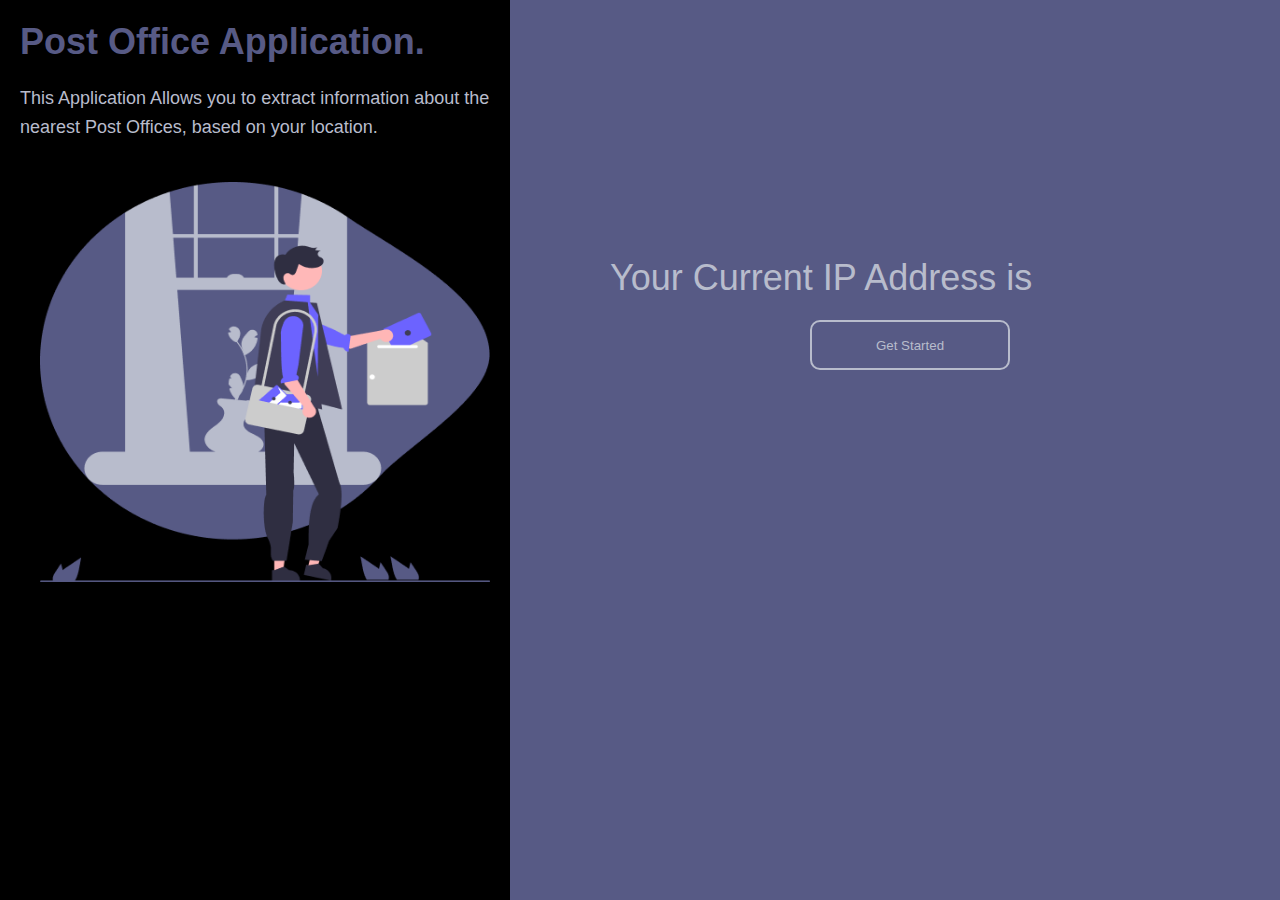
<file: index.html>
<!DOCTYPE html>
<html lang="en">
  <head>
    <meta charset="UTF-8" />
    <meta name="viewport" content="width=device-width, initial-scale=1.0" />
    <title>Post Office App</title>
    <link
      rel="shortcut icon"
      href="imgs/icons8-map-64.png"
      type="image/x-icon"
    />

    <!--link CSS-->
    <link rel="stylesheet" href="style.css" />
  </head>
  <body>
    <div class="container">
      <div class="about-app">
        <h2>Post Office Application.</h2>
        <p>
          This Application Allows you to extract information about the nearest
          Post Offices, based on your location.
        </p>
        <img src="imgs/undraw_messenger_re_8bky 1.png" alt="image" />
      </div>
      <div class="address">
        <h2>Your Current IP Address is <span id="ip-address"></span></h2>
        <button class="get-started" onclick="redirectToMap()">
          Get Started
        </button>
      </div>
    </div>

    <!--link JS-->
    <script src="https://ajax.googleapis.com/ajax/libs/jquery/3.2.1/jquery.min.js"></script>
    <script src="script.js"></script>
  </body>
</html>
</file>
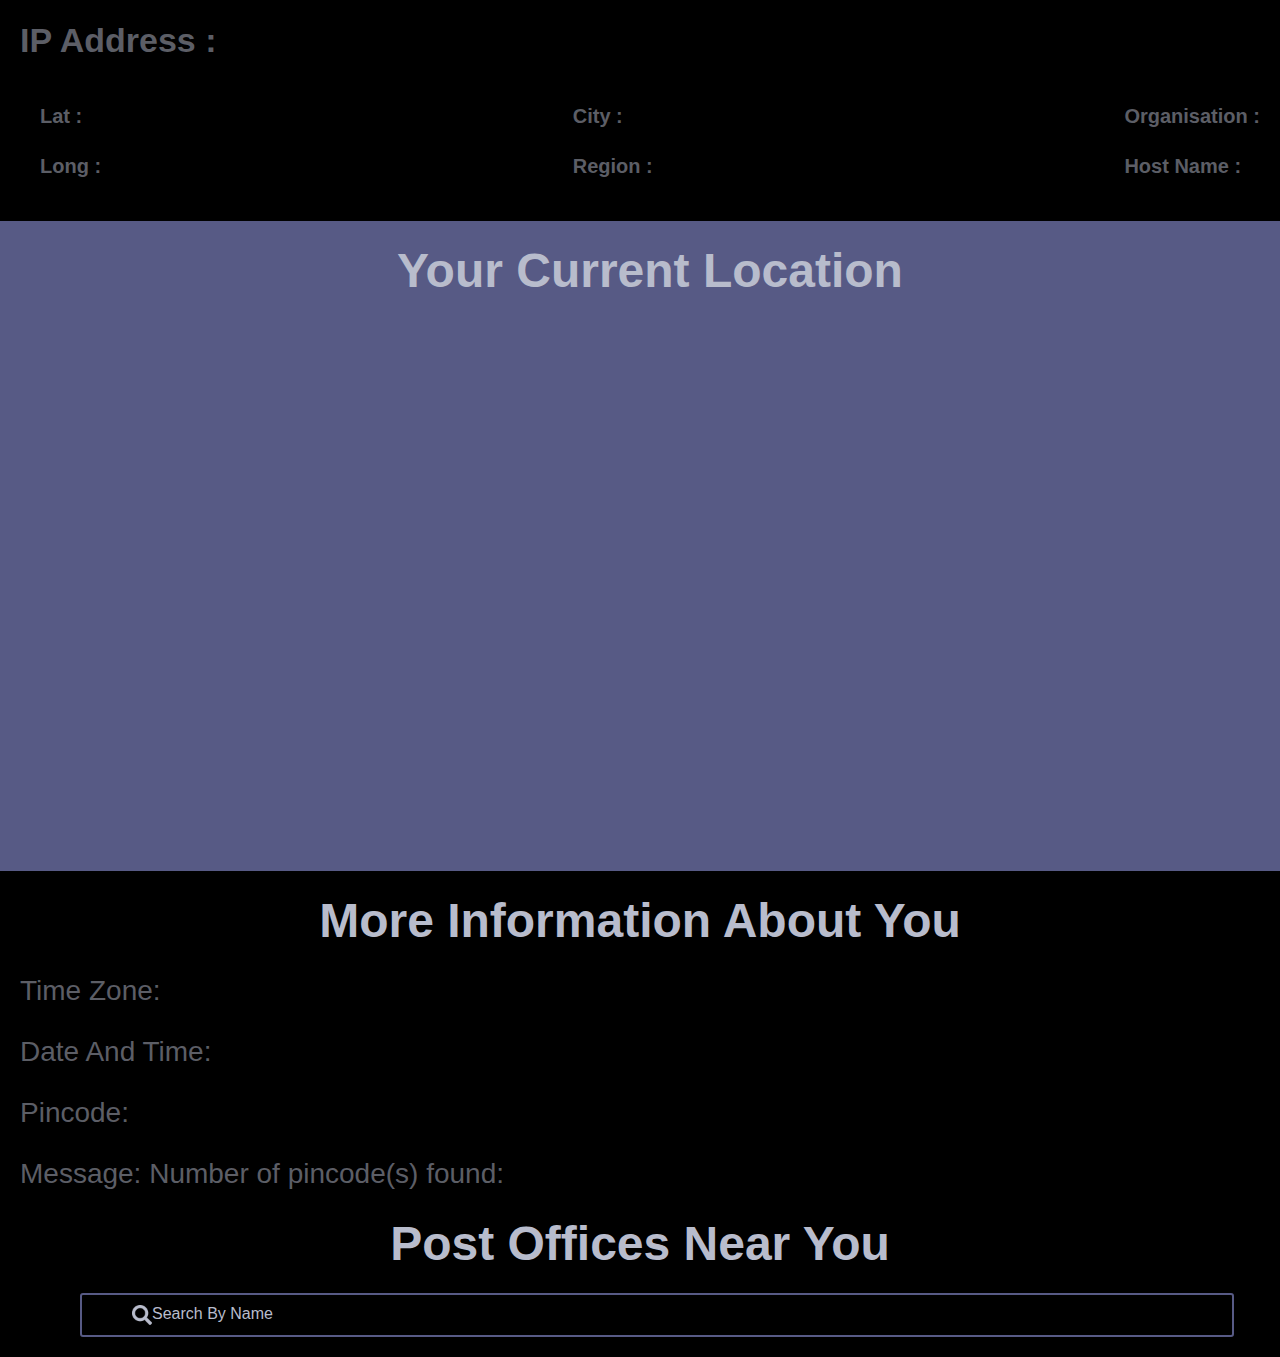
<file: map.html>
<!DOCTYPE html>
<html lang="en">
  <head>
    <meta charset="UTF-8" />
    <meta name="viewport" content="width=device-width, initial-scale=1.0" />
    <title>Post Office App</title>
    <link
      rel="shortcut icon"
      href="imgs/icons8-map-64.png"
      type="image/x-icon"
    />

    <!--link CSS-->
    <link rel="stylesheet" href="style.css" />
  </head>
  <body>
    <div class="container2">
      <p>IP Address : <span id="ip-address2"></span></p>

      <div class="lat-long">
        <div>
          <p>Lat : <span></span></p>
          <p>Long : <span></span></p>
        </div>
        <div>
          <p>City : <span></span></p>
          <p>Region : <span></span></p>
        </div>
        <div>
          <p>Organisation : <span></span></p>
          <p>Host Name : <span></span></p>
        </div>
      </div>

      <div class="map">
        <p>Your Current Location</p>
        <div id="map"></div>
      </div>

      <h3>More Information About You</h3>
      <div class="more-info">
        <p>Time Zone: <span></span></p>
        <p>Date And Time: <span></span></p>
        <p>Pincode: <span></span></p>
        <p>Message: Number of pincode(s) found: <span></span></p>
      </div>

      <h3>Post Offices Near You</h3>
      <div class="editable-div" contenteditable="true" onkeypress="remove()">
        <img src="imgs/Vector (3).png" style="height: 20px; width: 20px" />
        Search By Name
      </div>
      <div class="cards">
        <!-- <div class="flex">
                <div class="card">
                    <p>Name: <span>purnima</span></p>
                    <p>Branch Type: <span>purnima</span></p>
                    <p>Delivery Status: <span>purnima</span></p>
                    <p>District: <span>purnima</span></p>
                    <p>Division: <span>purnima</span></p>
                </div>
                <div class="card">
                    <p>Name: <span>purnima</span></p>
                    <p>Branch Type: <span>purnima</span></p>
                    <p>Delivery Status: <span>purnima</span></p>
                    <p>District: <span>purnima</span></p>
                    <p>Division: <span>purnima</span></p>
                </div>
            </div>
            <div class="flex">
                <div class="card">
                    <p>Name: <span>purnima</span></p>
                    <p>Branch Type: <span>purnima</span></p>
                    <p>Delivery Status: <span>purnima</span></p>
                    <p>District: <span>purnima</span></p>
                    <p>Division: <span>purnima</span></p>
                </div>
                <div class="card">
                    <p>Name: <span>purnima</span></p>
                    <p>Branch Type: <span>purnima</span></p>
                    <p>Delivery Status: <span>purnima</span></p>
                    <p>District: <span>purnima</span></p>
                    <p>Division: <span>purnima</span></p>
                </div>
            </div>
            <div class="flex">
                <div class="card">
                    <p>Name: <span>purnima</span></p>
                    <p>Branch Type: <span>purnima</span></p>
                    <p>Delivery Status: <span>purnima</span></p>
                    <p>District: <span>purnima</span></p>
                    <p>Division: <span>purnima</span></p>
                </div>
                <div class="card">
                    <p>Name: <span>purnima</span></p>
                    <p>Branch Type: <span>purnima</span></p>
                    <p>Delivery Status: <span>purnima</span></p>
                    <p>District: <span>purnima</span></p>
                    <p>Division: <span>purnima</span></p>
                </div>
            </div>
            <div class="flex">
                <div class="card">
                    <p>Name: <span>purnima</span></p>
                    <p>Branch Type: <span>purnima</span></p>
                    <p>Delivery Status: <span>purnima</span></p>
                    <p>District: <span>purnima</span></p>
                    <p>Division: <span>purnima</span></p>
                </div>
                <div class="card">
                    <p>Name: <span>purnima</span></p>
                    <p>Branch Type: <span>purnima</span></p>
                    <p>Delivery Status: <span>purnima</span></p>
                    <p>District: <span>purnima</span></p>
                    <p>Division: <span>purnima</span></p>
                </div>
            </div> -->
      </div>
    </div>

    <!--link JS-->
    <script src="https://ajax.googleapis.com/ajax/libs/jquery/3.2.1/jquery.min.js"></script>

    <script src="script.js"></script>
  </body>
</html>
</file>
<file: style.css>
* {
  margin: 0;
  padding: 0;
}

.container {
  display: flex;
  height: 100vh;
}

.about-app {
  background: rgba(0, 0, 0, 1);
  width: 40%;
  padding: 20px;
}

.about-app h2 {
  font-family: "Montserrat", sans-serif;
  color: rgba(87, 90, 133, 1);
  font-size: 36px;
  font-weight: 700;
  line-height: 44px;
  letter-spacing: 0em;
  text-align: left;
}

.about-app p {
  color: rgba(184, 188, 204, 1);
  margin-top: 20px;
  font-family: "Inter", sans-serif;
  font-size: 18px;
  font-weight: 400;
  line-height: 29px;
  letter-spacing: 0em;
  text-align: left;
}

.about-app img {
  width: 450px;
  height: 400px;
  margin-top: 40px;
  margin-left: 20px;
}

.address {
  background: rgba(87, 90, 133, 1);
  width: 60%;
  padding-block: 20%;
  padding-inline: 100px;
}

.address h2 {
  font-family: "Inter", sans-serif;
  font-size: 36px;
  font-weight: 400;
  line-height: 44px;
  letter-spacing: 0em;
  color: rgba(184, 188, 204, 1);
}

.address h2 span {
  font-weight: 400;
  font-size: 36px;
  line-height: 43.57px;
  color: rgba(255, 255, 255, 1);
}

.get-started {
  width: 200px;
  height: 50px;
  border-radius: 10px;
  border: 2px solid rgba(184, 188, 204, 1);
  background: transparent;
  color: rgba(184, 188, 204, 1);
  margin: 20px;
  margin-left: 200px;
}

/* Map Html CSS */
::-webkit-scrollbar {
  display: none;
}

.container2 {
  background: rgba(0, 0, 0, 1);
  width: 100vw;
  height: 100%;
  overflow-x: hidden;
  overflow-y: scroll;
}

.container2 p {
  font-family: "Montserrat", sans-serif;
  font-size: 34px;
  font-weight: 700;
  line-height: 41px;
  letter-spacing: 0em;
  text-align: left;
  color: rgba(184, 188, 204, 0.5);
  padding-left: 20px;
  padding-top: 20px;
}

.container2 p span {
  color: rgba(184, 188, 204, 1);
}

.lat-long {
  display: flex;
  justify-content: space-between;
  padding: 20px;
}

.lat-long div p {
  color: rgba(184, 188, 204, 0.5);
  font-family: "Inter", sans-serif;
  font-size: 20px;
  font-weight: 600;
  line-height: 30px;
  letter-spacing: 0em;
  text-align: left;
}

.map {
  height: 650px;
  background: rgba(87, 90, 133, 1);
}

.map p {
  text-align: center;
  color: rgba(184, 188, 204, 1);
  font-size: 48px;
  font-weight: 700;
  line-height: 59px;
  letter-spacing: 0em;
  font-family: "Montserrat", sans-serif;
  margin-block: 20px;
}

#map {
  width: 80%;
  height: 80%;
  margin: 0 auto;
}

.container2 h3 {
  font-family: "Montserrat", sans-serif;
  font-size: 48px;
  font-weight: 600;
  line-height: 59px;
  letter-spacing: 0em;
  text-align: center;
  color: rgba(184, 188, 204, 1);
  margin-top: 20px;
}

.more-info p {
  font-family: "Inter", sans-serif;
  font-size: 28px;
  font-weight: 500;
  line-height: 41px;
  letter-spacing: 0em;
  text-align: left;
}

.more-info p span {
  font-family: "Inter", sans-serif;
  font-size: 28px;
  font-weight: 500;
  line-height: 41px;
  letter-spacing: 0em;
  text-align: left;
  color: rgba(184, 188, 204, 1);
}

.editable-div {
  width: 1100px;
  height: 30px;
  border-radius: 3px;
  border: 2px solid rgba(87, 90, 133, 1);
  background: transparent;
  margin-block: 20px;
  margin-inline: 80px;
  padding-left: 50px;
  padding-top: 10px;
  font-family: "Montserrat", sans-serif;
  display: flex;
  color: rgba(184, 188, 204, 1);
}

.flex {
  display: flex;
  margin-top: 40px;
  margin-inline: 20px;
  padding-inline: 20px;
}

.card {
  width: 500px;
  height: fit-content;
  background: rgba(87, 90, 133, 1);
  border-radius: 10px;
  padding: 10px;
  margin-inline: 50px;
}

.card p {
  font-weight: 400;
  font-size: 28px;
}

.card span {
  color: rgba(184, 188, 204, 0.5);
  font-weight: 400;
  font-size: 28px;
  margin-left: 10px;
}

/* Your existing CSS */

@media only screen and (max-width: 600px) {
  .container {
    display: flex;
    flex-wrap: wrap;
    height: 100vh;
  }

  .about-app {
    background: rgba(0, 0, 0, 1);
    width: 100%;
    padding: 20px;
  }

  .about-app img {
    width: 100%;
    height: auto;
    margin-top: 40px;
  }

  .address {
    background: rgba(87, 90, 133, 1);
    width: 100%;
    padding: 20px;
  }

  .address h2 {
    font-family: "Inter", sans-serif;
    font-size: 36px;
    font-weight: 400;
    line-height: 44px;
    letter-spacing: 0em;
    color: rgba(184, 188, 204, 1);
  }

  .address h2 span {
    font-weight: 400;
    font-size: 36px;
    line-height: 43.57px;
    color: rgba(255, 255, 255, 1);
  }

  .get-started {
    width: 200px;
    height: 50px;
    border-radius: 10px;
    border: 2px solid rgba(184, 188, 204, 1);
    background: transparent;
    color: rgba(184, 188, 204, 1);
    margin: 20px auto;
  }

  .container2 {
    width: 100%;
  }

  .lat-long {
    flex-direction: column;
    align-items: center;
  }

  .map {
    height: 600px;
  }

  #map {
    width: 100%;
    height: 100%;
  }

  .editable-div {
    width: 90%;
    margin: 20px auto;
    padding: 5px;
  }

  .flex {
    flex-direction: column;
    align-items: center;
  }

  .card {
    width: 90%;
    margin: 10px 0;
  }
}
</file>
